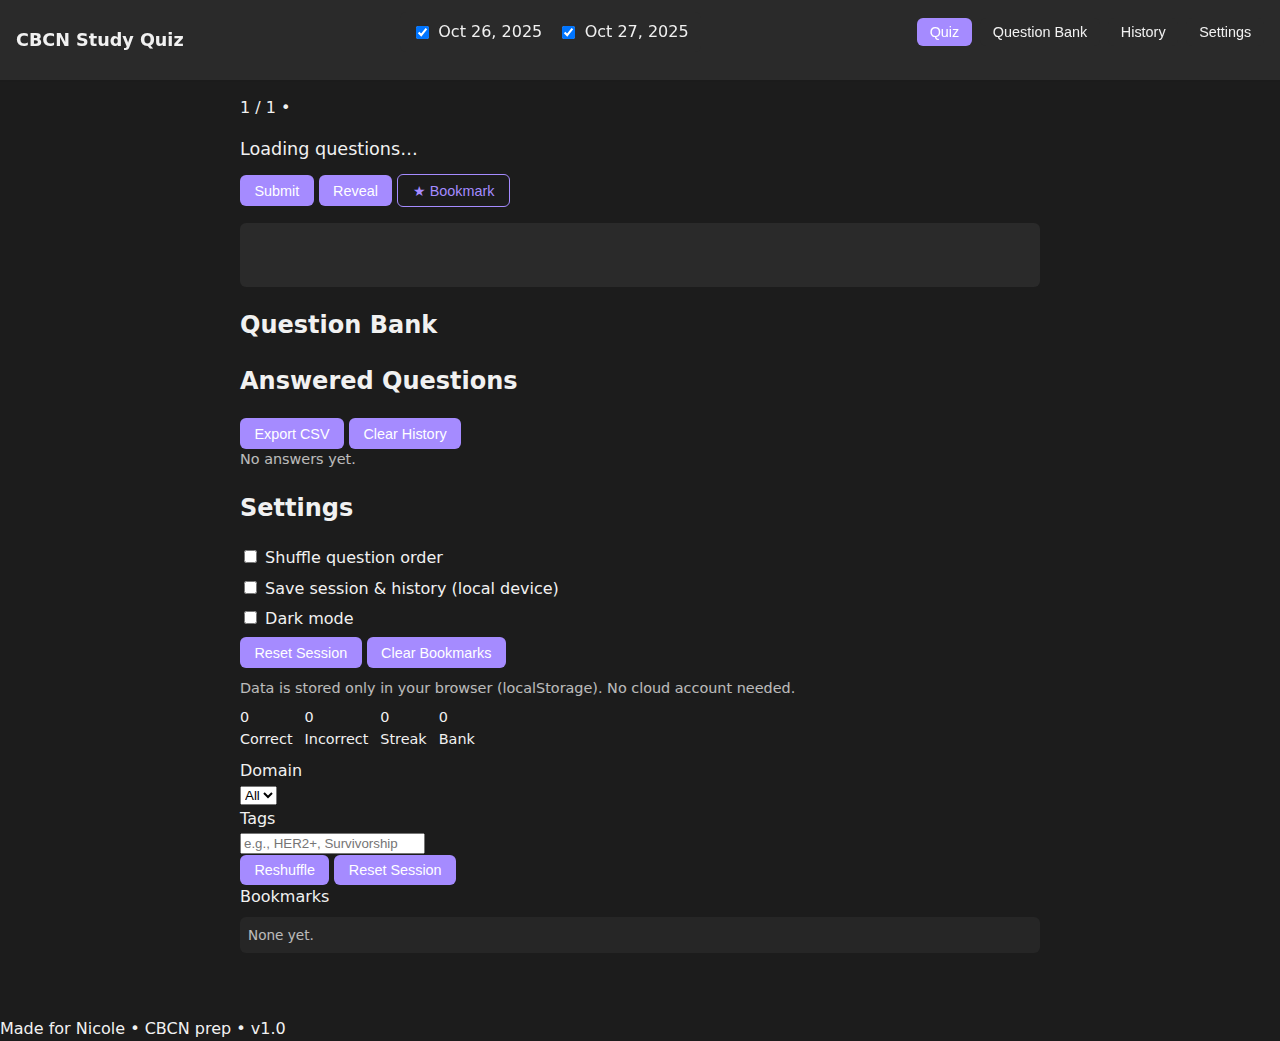
<file: index.html>
<!DOCTYPE html>
<html lang="en">
<head>
  <meta charset="utf-8" />
  <meta name="viewport" content="width=device-width, initial-scale=1" />
  <title>CBCN Study Quiz</title>
  <link rel="stylesheet" href="style.css?v=4" />
</head>
<body>
  <header class="site-header">
    <div class="brand">
      <div class="dot"></div>
      <h1>CBCN Study Quiz</h1>
    </div>
    <div id="packControls" class="pack-controls"></div>
    <nav class="tabs">
      <button data-view="quiz" class="active">Quiz</button>
      <button data-view="bank">Question Bank</button>
      <button data-view="history">History</button>
      <button data-view="settings">Settings</button>
    </nav>
  </header>

  <main class="layout">
    <!-- Left: quiz / bank / history -->
    <section class="maincol">
      <!-- QUIZ VIEW -->
      <div id="view-quiz" class="view active card">
        <div class="qtop">
          <div class="crumbs">
            <span id="counter">1 / 1</span>
            <span class="sep">•</span>
            <span id="meta"></span>
          </div>
          <div class="badges" id="badges"></div>
        </div>

        <div id="stem" class="stem">Loading questions…</div>
        <form id="choices" class="choices" aria-live="polite"></form>

        <div class="actions">
          <button id="submitBtn" type="button">Submit</button>
          <button id="revealBtn" type="button" class="ghost">Reveal</button>
          <button id="bookmarkBtn" type="button" class="ghost">★ Bookmark</button>
          <button id="nextBtn" type="button" class="hidden">Next</button>
        </div>

        <div id="feedback" class="hidden feedback">
          <div id="resultBadge" class="badge"></div>
          <div id="rationale" class="rationale"></div>
          <ul id="whyWrong" class="why"></ul>
        </div>
      </div>

      <!-- BANK VIEW -->
      <div id="view-bank" class="view card">
        <h2 class="h2">Question Bank</h2>
        <div id="bankList" class="bank-list"></div>
      </div>

      <!-- HISTORY VIEW -->
      <div id="view-history" class="view card">
        <div class="row between">
          <h2 class="h2">Answered Questions</h2>
          <div class="row gap">
            <button id="exportBtn" class="ghost">Export CSV</button>
            <button id="clearHistoryBtn" class="ghost">Clear History</button>
          </div>
        </div>
        <div id="historyEmpty" class="muted">No answers yet.</div>
        <div id="historyList" class="history-list"></div>
      </div>

      <!-- SETTINGS VIEW -->
      <div id="view-settings" class="view card">
        <h2 class="h2">Settings</h2>
        <label class="line">
          <input id="optShuffle" type="checkbox" />
          Shuffle question order
        </label>
        <label class="line">
          <input id="optPersist" type="checkbox" />
          Save session & history (local device)
        </label>
        <label class="line">
          <input id="optDark" type="checkbox" />
          Dark mode
        </label>
        <div class="row gap">
          <button id="resetSessionBtn" class="ghost">Reset Session</button>
          <button id="clearBookmarksBtn" class="ghost">Clear Bookmarks</button>
        </div>
        <div class="muted sm" style="margin-top:10px">
          Data is stored only in your browser (localStorage). No cloud account needed.
        </div>
      </div>
    </section>

    <!-- Right: sidebar -->
    <aside class="sidebar card">
      <div class="stats">
        <div><div class="n" id="statCorrect">0</div><div class="l">Correct</div></div>
        <div><div class="n" id="statIncorrect">0</div><div class="l">Incorrect</div></div>
        <div><div class="n" id="statStreak">0</div><div class="l">Streak</div></div>
        <div><div class="n" id="statBank">0</div><div class="l">Bank</div></div>
      </div>

      <div class="divider"></div>

      <div class="filters">
        <div class="label">Domain</div>
        <select id="filterDomain">
          <option value="All">All</option>
        </select>

        <div class="label">Tags</div>
        <input id="filterTags" type="text" placeholder="e.g., HER2+, Survivorship" />

        <div class="row gap">
          <button id="reshuffleBtn" class="ghost">Reshuffle</button>
          <button id="resetBtn" class="ghost">Reset Session</button>
        </div>

        <div class="label">Bookmarks</div>
        <div id="bookmarkList" class="muted sm">None yet.</div>
      </div>
    </aside>
  </main>

  <footer class="site-footer">
    Made for Nicole • CBCN prep • v1.0
  </footer>

  <script src="script.js?v=4"></script>
</body>
</html>
</file>
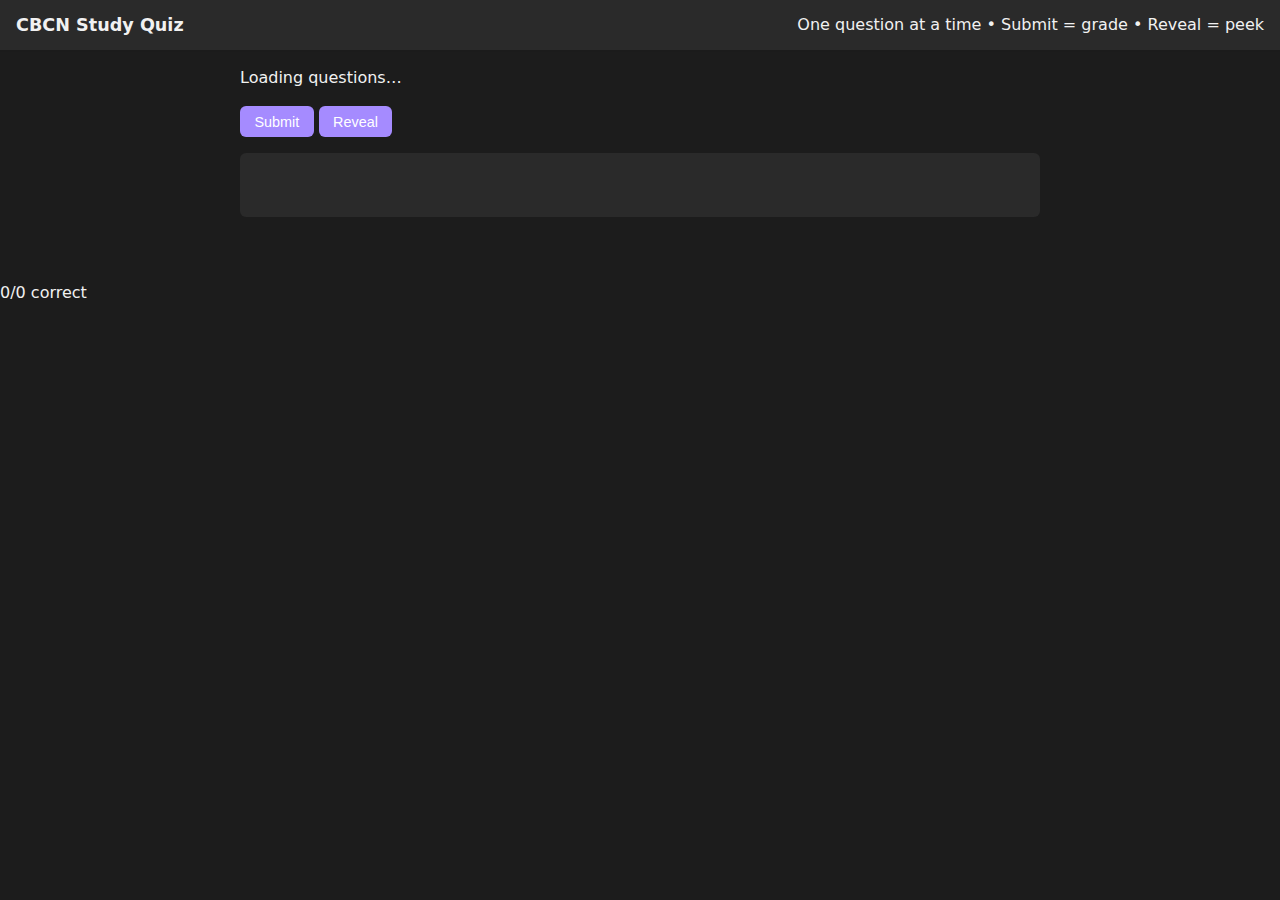
<file: cbcn_quiz_single_file_website.html>
<!DOCTYPE html>
<html lang="en">
<head>
  <meta charset="utf-8" />
  <meta name="viewport" content="width=device-width, initial-scale=1" />
  <title>CBCN Study Quiz</title>
  <link rel="stylesheet" href="style.css" />
</head>
<body>
  <header>
    <h1>CBCN Study Quiz</h1>
    <div class="sub">One question at a time • Submit = grade • Reveal = peek</div>
  </header>

  <main id="app" class="card">
    <div id="loader">Loading questions…</div>
    <div id="quiz" class="hidden">
      <div id="qnum" class="muted"></div>
      <div id="stem"></div>
      <form id="choices"></form>
      <div class="actions">
        <button id="submitBtn" type="button">Submit</button>
        <button id="revealBtn" type="button" class="ghost">Reveal</button>
        <button id="nextBtn" type="button" class="hidden">Next</button>
      </div>
      <div id="feedback" class="hidden">
        <div id="correct" class="badge"></div>
        <div id="rationale"></div>
        <ul id="whyWrong" class="why"></ul>
      </div>
    </div>
  </main>

  <footer>
    <span id="stats">0/0 correct</span>
  </footer>

  <script src="script.js"></script>
</body>
</html>
</file>
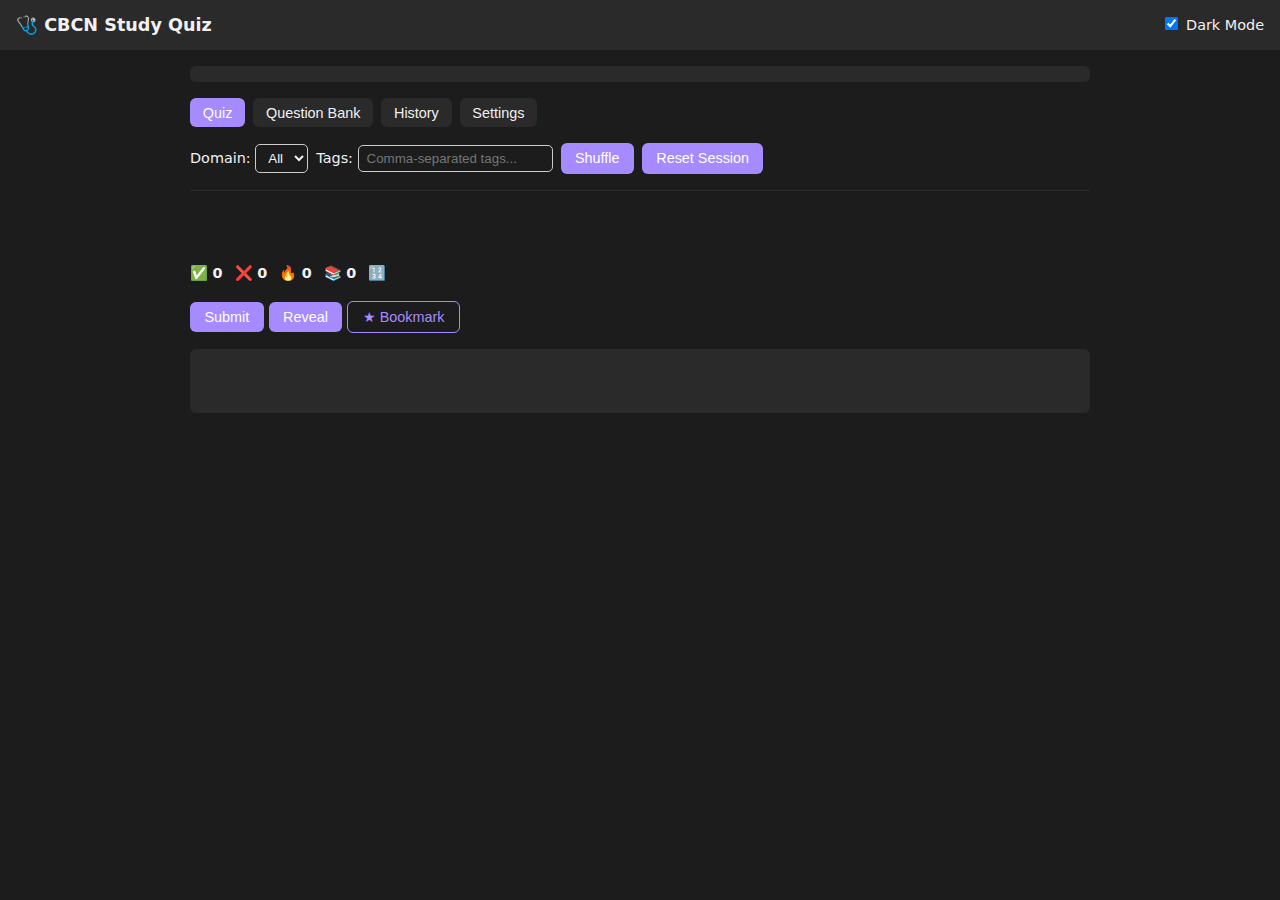
<file: index (1).html>
<!DOCTYPE html>
<html lang="en">
<head>
  <meta charset="UTF-8" />
  <meta name="viewport" content="width=device-width,initial-scale=1" />
  <title>CBCN Study Quiz</title>
  <link rel="stylesheet" href="style.css" />
  <style>
    :root { --bg:#fff; --text:#111; --panel:#f6f6f6; --accent:#6a5acd; --ok:#4caf50; --no:#e53935; }
    html.light { --bg:#fff; --text:#111; --panel:#f6f6f6; }
    html:not(.light){ --bg:#1c1c1c; --text:#f1f1f1; --panel:#2a2a2a; --accent:#a58bff; }
    body{margin:0;font-family:system-ui,Segoe UI,Roboto,sans-serif;background:var(--bg);color:var(--text)}
    header{background:var(--panel);padding:.75rem 1rem;display:flex;justify-content:space-between;align-items:center;position:sticky;top:0;z-index:10}
    header h1{margin:0;font-size:1.1rem}
    main{max-width:900px;margin:1rem auto;padding:0 1rem 3rem}
    .tabs{display:flex;gap:.5rem;margin:1rem 0;flex-wrap:wrap}
    .tabs button{background:var(--panel);border:none;border-radius:6px;padding:.4rem .8rem;cursor:pointer}
    .tabs button.active,.tabs button:hover{background:var(--accent);color:#fff}
    .view{display:none}.view.active{display:block}
    #packControls{background:var(--panel);padding:.5rem .75rem;border-radius:6px;margin-bottom:1rem;display:flex;flex-wrap:wrap;gap:1rem;align-items:center}
    #packControls label{display:inline-flex;gap:.4rem;align-items:center;cursor:pointer}
    #filterBar{display:flex;gap:.5rem;flex-wrap:wrap;align-items:center;margin-bottom:1rem}
    #choices label{display:block;background:var(--panel);padding:.5rem .75rem;border-radius:6px;margin:.4rem 0}
    .stats{display:flex;gap:.75rem;flex-wrap:wrap;margin:.5rem 0}
    .badge{display:inline-block;padding:3px 8px;border-radius:5px;font-size:.8rem}
    .badge.ok{background:var(--ok);color:#fff}.badge.no{background:var(--no);color:#fff}
    .tag{display:inline-block;background:var(--accent);color:#fff;border-radius:6px;padding:2px 6px;font-size:.8rem;margin-right:.25rem}
    #feedback{background:var(--panel);border-radius:6px;padding:.75rem;margin-top:1rem}
    button{cursor:pointer;border:none;border-radius:6px;padding:.45rem .9rem;background:var(--accent);color:#fff}
    button.hidden{display:none}
    .muted{opacity:.8}.sm{font-size:.9rem}
    #bankList .item,#historyList .item{background:var(--panel);border-radius:6px;padding:.6rem .8rem;margin-bottom:.5rem}
    #loadStatus{margin-bottom:1rem;color:#e6a700}
    #meta{margin:.2rem 0}
    h2#stem{min-height:2.2em}
    @media (max-width:600px){header{flex-direction:column;align-items:flex-start;gap:.3rem}}
  </style>
</head>
<body>
  <header>
    <h1>🩺 CBCN Study Quiz</h1>
    <label class="sm" style="cursor:pointer">
      <input type="checkbox" id="optDarkHeader" checked> Dark Mode
    </label>
  </header>

  <main>
    <div id="loadStatus" class="sm muted"></div>
    <div id="packControls"></div>

    <div class="tabs">
      <button class="active" data-view="quiz">Quiz</button>
      <button data-view="bank">Question Bank</button>
      <button data-view="history">History</button>
      <button data-view="settings">Settings</button>
    </div>

    <div id="view-quiz" class="view active">
      <div id="filterBar">
        <label>Domain:
          <select id="filterDomain"><option>All</option></select>
        </label>
        <label>Tags:
          <input id="filterTags" type="text" placeholder="Comma-separated tags..." />
        </label>
        <button id="reshuffleBtn" type="button">Shuffle</button>
        <button id="resetBtn" type="button">Reset Session</button>
      </div>

      <div id="meta" class="muted sm"></div>
      <div id="badges"></div>
      <h2 id="stem"></h2>
      <div id="choices"></div>

      <div class="stats">
        <span>✅ <b id="statCorrect">0</b></span>
        <span>❌ <b id="statIncorrect">0</b></span>
        <span>🔥 <b id="statStreak">0</b></span>
        <span>📚 <b id="statBank">0</b></span>
        <span>🔢 <b id="counter"></b></span>
      </div>

      <div style="margin-top:1rem">
        <button id="submitBtn" type="button">Submit</button>
        <button id="revealBtn" type="button">Reveal</button>
        <button id="nextBtn" type="button" class="hidden">Next</button>
        <button id="bookmarkBtn" type="button" style="background:transparent;border:1px solid var(--accent);color:var(--accent)">★ Bookmark</button>
      </div>

      <div id="feedback" class="hidden">
        <div id="resultBadge" class="badge"></div>
        <p id="rationale" style="margin:.5rem 0;"></p>
        <ul id="whyWrong"></ul>
      </div>
    </div>

    <div id="view-bank" class="view">
      <h2>All Questions</h2>
      <div id="bankList"></div>
    </div>

    <div id="view-history" class="view">
      <h2>Answer History</h2>
      <p id="historyEmpty" class="muted">No answers saved yet.</p>
      <div id="historyList"></div>
      <div style="margin-top:1rem">
        <button id="exportBtn" type="button">Export CSV</button>
        <button id="clearHistoryBtn" type="button">Clear History</button>
      </div>
    </div>

    <div id="view-settings" class="view">
      <h2>Settings</h2>
      <label><input type="checkbox" id="optShuffle" checked> Shuffle Questions</label><br />
      <label><input type="checkbox" id="optPersist" checked> Save Answer History</label><br />
      <label><input type="checkbox" id="optDarkSettings" checked> Dark Mode</label><br /><br />
      <button id="clearBookmarksBtn" type="button">Clear Bookmarks</button>
      <h3>Bookmarked Questions</h3>
      <div id="bookmarkList" class="muted sm"></div>
    </div>
  </main>

  <script>
    const PACKS = {
      set26: { file: "cbcn_26oct2025.json", label: "Oct 26, 2025" },
      set27: { file: "cbcn_27oct2025.json", label: "Oct 27, 2025" }
    };
    const LS_ACTIVE = "cbcn_activePacks_v1";

    const STORAGE = {
      settings:  "cbcn_settings_v1",
      history:   "cbcn_history_v1",
      session:   "cbcn_session_v1",
      bookmarks: "cbcn_bookmarks_v1"
    };

    const state = {
      all: [], order: [], idx: 0,
      correct: 0, incorrect: 0, streak: 0,
      filtered: [],
      settings: { shuffle:true, persist:true, dark:true },
      history: [], bookmarks: []
    };
    const $ = (id) => document.getElementById(id);
    const $$ = (sel) => Array.from(document.querySelectorAll(sel));
    const setStatus = (msg) => $("loadStatus").textContent = msg || "";

    function shuffle(a){for(let i=a.length-1;i>0;i--){const j=Math.floor(Math.random()*(i+1));[a[i],a[j]]=[a[j],a[i]]}return a}
    function save(k,v){localStorage.setItem(k, JSON.stringify(v))}
    function load(k, fb){ try{ return JSON.parse(localStorage.getItem(k)) ?? fb } catch { return fb } }
    function debounce(fn, ms){ let t; return (...a)=>{ clearTimeout(t); t=setTimeout(()=>fn(...a),ms); }; }

    function defaultActivePacks(){ return Object.keys(PACKS); }
    function loadActivePacks(){
      try {
        const v = JSON.parse(localStorage.getItem(LS_ACTIVE));
        const valid = Array.isArray(v) ? v.filter(id => PACKS[id]) : [];
        return valid.length ? valid : defaultActivePacks();
      } catch { return defaultActivePacks(); }
    }
    function saveActivePacks(ids){ localStorage.setItem(LS_ACTIVE, JSON.stringify(ids)); }

    const PACK_DATA = new Map();

    async function fetchPack(id){
      const meta = PACKS[id];
      const file = meta.file;
      try {
        const res = await fetch(file + "?v=" + Date.now(), { cache:"no-store" });
        if(!res.ok) throw new Error(res.status + " " + res.statusText);
        const data = await res.json();
        PACK_DATA.set(id, Array.isArray(data) ? data : []);
      } catch (e) {
        PACK_DATA.set(id, []);
        console.error("Failed to load", file, e);
        setStatus("⚠️ Could not load: " + file + " — check filename, path, and JSON validity.");
      }
    }

    async function loadAllPacks(){
      const ids = Object.keys(PACKS);
      setStatus("Loading packs…");
      await Promise.all(ids.map(id => fetchPack(id)));
      setStatus("");
    }

    function assembleFrom(ids){
      const out = [];
      ids.forEach(id => { const arr = PACK_DATA.get(id); if(Array.isArray(arr)) out.push(...arr); });
      return out;
    }

    function renderPackControls(active){
      const el = $("packControls");
      el.innerHTML = \`
        <div style="display:flex;gap:1rem;flex-wrap:wrap;align-items:center;">
          <strong>Packs:</strong>
          \${Object.entries(PACKS).map(([id,meta])=>\`
            <label><input type="checkbox" data-pack="\${id}" \${active.includes(id)?"checked":""}/> <span>\${meta.label}</span></label>
          \`).join("")}
          <button id="applyPacksBtn" type="button">Apply</button>
          <span id="packSummary" class="sm muted"></span>
        </div>\`;
      $("applyPacksBtn").addEventListener("click", onApplyPacks);
      updatePackSummary(active);
    }
    function getCheckedPackIds(){
      return $$('#packControls input[type="checkbox"][data-pack]')
        .filter(cb => cb.checked).map(cb => cb.getAttribute("data-pack"));
    }
    function onApplyPacks(){
      const ids = getCheckedPackIds();
      if(!ids.length){ alert("Select at least one pack."); return; }
      saveActivePacks(ids);
      rebuildFromActive();
    }
    function updatePackSummary(active){
      const total = assembleFrom(active).length;
      const names = active.map(id => PACKS[id]?.label || id).join(", ");
      $("packSummary").textContent = \`Active: \${names} • \${total} questions\`;
    }

    init();
    async function init(){
      state.settings = load(STORAGE.settings, state.settings);
      state.history  = load(STORAGE.history,  []);
      state.bookmarks= load(STORAGE.bookmarks,[]);
      document.documentElement.classList.toggle("light", !state.settings.dark);

      $$(".tabs button").forEach(b=>{
        b.addEventListener("click", ()=>{
          $$(".tabs button").forEach(x=>x.classList.remove("active"));
          b.classList.add("active");
          const view = b.dataset.view;
          $$(".view").forEach(v=>v.classList.remove("active"));
          $("view-"+view).classList.add("active");
          if(view==="history") renderHistory();
          if(view==="bank") renderBank();
          if(view==="settings") hydrateSettings();
        });
      });

      await loadAllPacks();

      const active = loadActivePacks();
      renderPackControls(active);

      state.all = assembleFrom(active);
      state.filtered = state.all.slice();

      if(!state.all.length){
        setStatus("No questions loaded. Make sure the JSON files exist at the site root and contain valid JSON.");
      }

      $("filterDomain").innerHTML = "<option>All</option>";
      const domains = Array.from(new Set(state.all.map(q=>q.domain).filter(Boolean))).sort();
      domains.forEach(d=>{
        const opt = document.createElement("option");
        opt.value = d; opt.textContent = d; $("filterDomain").appendChild(opt);
      });

      state.order = [...Array(state.filtered.length).keys()];
      if(state.settings.shuffle) shuffle(state.order);

      $("submitBtn").addEventListener("click", onSubmit);
      $("revealBtn").addEventListener("click", onReveal);
      $("nextBtn").addEventListener("click", nextQ);
      $("bookmarkBtn").addEventListener("click", toggleBookmark);
      $("resetBtn").addEventListener("click", resetSession);
      $("reshuffleBtn").addEventListener("click", reshuffle);
      $("filterDomain").addEventListener("change", applyFilters);
      $("filterTags").addEventListener("input", debounce(applyFilters, 300));
      $("exportBtn").addEventListener("click", exportCSV);
      $("clearHistoryBtn").addEventListener("click", clearHistory);

      ["optDarkHeader","optDarkSettings"].forEach(id=>{
        const el = $(id);
        if(el){ el.checked = !!state.settings.dark;
          el.addEventListener("change", e=>{
            state.settings.dark = e.target.checked;
            persistSettings();
            document.documentElement.classList.toggle("light", !state.settings.dark);
          });
        }
      });
      $("optShuffle").addEventListener("change", e=>{ state.settings.shuffle=e.target.checked; persistSettings(); });
      $("optPersist").addEventListener("change", e=>{ state.settings.persist=e.target.checked; persistSettings(); });

      updateStats();
      renderQ();
      renderBookmarks();
    }

    function rebuildFromActive(){
      const active = loadActivePacks();
      state.all = assembleFrom(active);
      state.filtered = state.all.slice();

      $("filterDomain").innerHTML = "<option>All</option>";
      const domains = Array.from(new Set(state.all.map(q=>q.domain).filter(Boolean))).sort();
      domains.forEach(d=>{
        const opt = document.createElement("option");
        opt.value = d; opt.textContent = d; $("filterDomain").appendChild(opt);
      });

      state.order = [...Array(state.filtered.length).keys()];
      if(state.settings.shuffle) shuffle(state.order);
      state.idx = 0;

      updatePackSummary(active);
      updateStats();
      renderQ();
      renderBank();
    }

    function renderQ(){
      const q = getCurrent();
      if(!q){
        $("counter").textContent = "0 / 0";
        $("stem").textContent = "";
        $("choices").innerHTML = "";
        return;
      }
      $("counter").textContent = `${state.idx+1} / ${state.order.length}`;
      $("stem").textContent = q.stem;

      const tags = (q.tags||[]).join(" • ");
      $("meta").textContent = [q.domain, tags].filter(Boolean).join(" — ");

      const badges = $("badges");
      if (badges) {
        badges.innerHTML = "";
        (q.tags||[]).slice(0,4).forEach(t=>{
          const span = document.createElement("span");
          span.className="tag"; span.textContent = t; badges.appendChild(span);
        });
      }

      const choices = $("choices");
      choices.innerHTML = "";
      q.choices.forEach((c,i)=>{
        const label = document.createElement("label");
        label.innerHTML = `<input type="radio" name="choice" value="${i}"> ${c}`;
        choices.appendChild(label);
      });

      $("feedback").classList.add("hidden");
      $("nextBtn").classList.add("hidden");
      $("submitBtn").classList.remove("hidden");
      $("bookmarkBtn").textContent = isBookmarked(q) ? "★ Bookmarked" : "★ Bookmark";
    }

    function getCurrent(){ return state.filtered[state.order[state.idx]]; }
    function selectedIndex(){
      const r = document.querySelector('input[name="choice"]:checked');
      return r ? parseInt(r.value,10) : null;
    }
    function onSubmit(){
      const q = getCurrent();
      const sel = selectedIndex();
      if(sel==null) { alert("Pick an answer first 🙂"); return; }
      const correct = q.answerIndex;
      const isRight = sel===correct;
      state.correct += isRight ? 1 : 0;
      state.incorrect += isRight ? 0 : 1;
      state.streak = isRight ? state.streak+1 : 0;
      showFeedback(isRight, q);
      if(state.settings.persist){
        state.history.push({
          id: q.id, stem: q.stem, choices: q.choices,
          selected: sel, correctIndex: correct, correct: isRight,
          rationale: q.rationale||"", time: new Date().toISOString()
        });
        save(STORAGE.history, state.history);
      }
      updateStats();
    }
    function onReveal(){
      const q = getCurrent();
      $("feedback").classList.remove("hidden");
      $("resultBadge").className = "badge";
      $("resultBadge").textContent = `Answer: ${String.fromCharCode(65 + q.answerIndex)}`;
      $("rationale").textContent = q.rationale || "—";
      renderWhyWrong(q);
    }
    function showFeedback(ok, q){
      $("feedback").classList.remove("hidden");
      $("resultBadge").className = "badge " + (ok ? "ok":"no");
      $("resultBadge").textContent = ok ? "Correct" : `Incorrect — Correct: ${String.fromCharCode(65+q.answerIndex)}`;
      $("rationale").textContent = q.rationale || "—";
      renderWhyWrong(q);
      $("submitBtn").classList.add("hidden");
      $("nextBtn").classList.remove("hidden");
    }
    function renderWhyWrong(q){
      const ul = $("whyWrong"); ul.innerHTML = "";
      if(q.wrongAnswerNotes){
        Object.entries(q.wrongAnswerNotes).forEach(([k,v])=>{
          const li=document.createElement("li"); li.textContent=`${k}: ${v}`; ul.appendChild(li);
        });
      }
    }
    function nextQ(){
      if(state.idx < state.order.length - 1){
        state.idx++; renderQ();
      }else{
        $("stem").textContent = "All questions completed 🎉";
        $("choices").innerHTML = "";
        $("submitBtn").classList.add("hidden");
        $("revealBtn").classList.add("hidden");
        $("nextBtn").classList.add("hidden");
      }
    }

    function applyFilters(){
      const dom = $("filterDomain").value;
      const tagList = $("filterTags").value.trim().toLowerCase().split(",").map(s=>s.trim()).filter(Boolean);
      state.filtered = state.all.filter(q=>{
        const domOk = dom==="All" || q.domain===dom;
        const tagOk = !tagList.length || (q.tags||[]).some(t => tagList.some(tt => t.toLowerCase().includes(tt)));
        return domOk && tagOk;
      });
      state.order = [...Array(state.filtered.length).keys()];
      if(state.settings.shuffle) shuffle(state.order);
      state.idx = 0;
      updateStats();
      renderQ();
    }
    function reshuffle(){
      if(!state.filtered.length) return;
      state.order = [...Array(state.filtered.length).keys()];
      shuffle(state.order);
      state.idx = 0;
      renderQ();
    }
    function resetSession(){
      if(!confirm("Reset current session stats and position?")) return;
      state.correct=0; state.incorrect=0; state.streak=0; state.idx=0;
      updateStats(); renderQ();
    }

    function updateStats(){
      $("statCorrect").textContent = state.correct;
      $("statIncorrect").textContent = state.incorrect;
      $("statStreak").textContent = state.streak;
      $("statBank").textContent = state.filtered.length || state.all.length;
    }
    function isBookmarked(q){ return state.bookmarks.includes(q.id); }
    function toggleBookmark(){
      const q = getCurrent(); if(!q) return;
      const i = state.bookmarks.indexOf(q.id);
      if(i>=0) state.bookmarks.splice(i,1); else state.bookmarks.push(q.id);
      save(STORAGE.bookmarks, state.bookmarks);
      $("bookmarkBtn").textContent = isBookmarked(q) ? "★ Bookmarked" : "★ Bookmark";
      renderBookmarks();
    }
    function renderBookmarks(){
      const div = $("bookmarkList");
      if(!state.bookmarks.length){ div.textContent = "None yet."; return; }
      div.innerHTML = state.bookmarks.map(id=>`<div class="sm">${id}</div>`).join("");
    }
    function clearBookmarks(){
      if(!confirm("Clear all bookmarks?")) return;
      state.bookmarks = []; save(STORAGE.bookmarks, state.bookmarks);
      renderBookmarks();
    }

    function renderBank(){
      const wrap = $("bankList");
      wrap.innerHTML = state.all.map(q=>{
        const tags = (q.tags||[]).join(" • ");
        return `<div class="item">
          <div class="muted sm">${q.id || ""}</div>
          <div class="stem">${q.stem}</div>
          <div class="muted sm">${[q.domain, tags].filter(Boolean).join(" — ")}</div>
        </div>`;
      }).join("");
    }
    function renderHistory(){
      const list = $("historyList");
      const empty = $("historyEmpty");
      if(!state.history.length){ empty.style.display="block"; list.innerHTML=""; return; }
      empty.style.display="none";
      list.innerHTML = state.history.slice().reverse().map((r,i)=>{
        const letter = String.fromCharCode(65 + r.correctIndex);
        const picked = r.selected!=null ? String.fromCharCode(65 + r.selected) : "—";
        const badge = r.correct ? '<span class="badge ok">Correct</span>' : '<span class="badge no">Incorrect</span>';
        return `<div class="item">
          <div class="muted sm">#${state.history.length - i} • ${new Date(r.time).toLocaleString()} • ${r.id || ""}</div>
          <div class="stem">${r.stem}</div>
          <div>${badge} &nbsp; Your answer: <b>${picked}</b> • Correct: <b>${letter}</b></div>
          ${r.rationale ? `<div class="muted" style="margin-top:6px">${r.rationale}</div>` : ""}
        </div>`;
      }).join("");
    }

    function hydrateSettings(){
      $("optShuffle").checked = !!state.settings.shuffle;
      $("optPersist").checked = !!state.settings.persist;
      const s = $("optDarkSettings"); if(s){ s.checked = !!state.settings.dark; }
      const h = $("optDarkHeader");  if(h){ h.checked = !!state.settings.dark; }
    }
    function persistSettings(){ save(STORAGE.settings, state.settings); }
  </script>
</body>
</html>
</file>
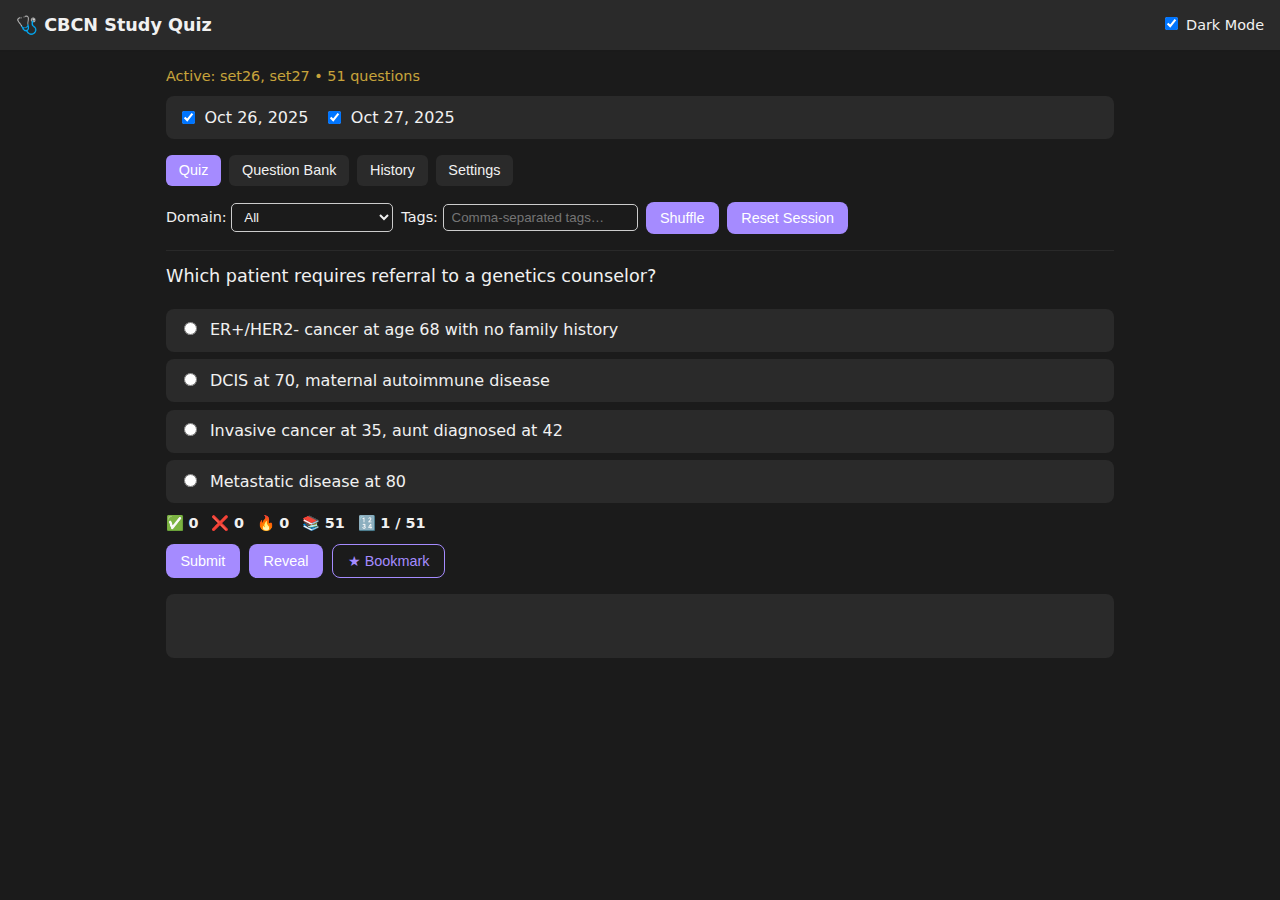
<file: index2.html>
<!DOCTYPE html>
<html lang="en">
<head>
  <meta charset="UTF-8" />
  <meta name="viewport" content="width=device-width,initial-scale=1" />
  <title>CBCN Study Quiz</title>

  <!-- Optional: your stylesheet (safe to keep or remove) -->
  <link rel="stylesheet" href="style.css" />

  <style>
    /* Minimal built-in styles so it still looks good without style.css */
    :root { --bg:#fff; --text:#111; --panel:#f6f6f6; --accent:#6a5acd; --ok:#1e8e3e; --no:#c62828; }
    html.light { --bg:#fff; --text:#111; --panel:#f6f6f6; }
    html:not(.light){ --bg:#1b1b1b; --text:#f1f1f1; --panel:#2a2a2a; --accent:#a58bff; }
    *{box-sizing:border-box}
    body{margin:0;font-family:system-ui,Segoe UI,Roboto,Arial,sans-serif;background:var(--bg);color:var(--text)}
    header{background:var(--panel);padding:.75rem 1rem;display:flex;gap:1rem;align-items:center;justify-content:space-between;position:sticky;top:0;z-index:10}
    header h1{margin:0;font-size:1.1rem}
    main{max-width:980px;margin:1rem auto;padding:0 1rem 3rem}
    .tabs{display:flex;gap:.5rem;flex-wrap:wrap;margin:1rem 0}
    .tabs button{border:0;border-radius:6px;background:var(--panel);color:var(--text);padding:.45rem .8rem;cursor:pointer}
    .tabs button.active,.tabs button:hover{background:var(--accent);color:#fff}
    .view{display:none}.view.active{display:block}
    #packControls{background:var(--panel);padding:.6rem .75rem;border-radius:8px;margin:.5rem 0 1rem;display:flex;flex-wrap:wrap;gap:1rem;align-items:center}
    #packControls label{display:inline-flex;gap:.4rem;align-items:center;cursor:pointer}
    #filterBar{display:flex;gap:.5rem;flex-wrap:wrap;align-items:center;margin-bottom:1rem}
    #choices label{display:block;background:var(--panel);border-radius:8px;padding:.6rem .8rem;margin:.45rem 0}
    .muted{opacity:.8}.sm{font-size:.9rem}
    .tag{display:inline-block;background:var(--accent);color:#fff;border-radius:6px;padding:2px 6px;font-size:.8rem;margin-right:.25rem}
    .stats{display:flex;gap:.8rem;flex-wrap:wrap;margin:.6rem 0}
    .badge{display:inline-block;border-radius:6px;padding:3px 8px;font-size:.85rem}
    .badge.ok{background:var(--ok);color:#fff}.badge.no{background:var(--no);color:#fff}
    button{border:0;border-radius:8px;padding:.5rem .9rem;background:var(--accent);color:#fff;cursor:pointer}
    button.ghost{background:transparent;border:1px solid var(--accent);color:var(--accent)}
    button.hidden{display:none}
    #feedback{background:var(--panel);border-radius:8px;padding:.75rem;margin-top:1rem}
    #loadStatus{margin:.4rem 0;color:#f2c744}
    h2#stem{min-height:2.2em;margin:.4rem 0}
    #bankList .item,#historyList .item{background:var(--panel);border-radius:8px;padding:.7rem .9rem;margin:.6rem 0}
    @media (max-width:650px){header{flex-direction:column;align-items:flex-start}}
  </style>
</head>
<body>
  <header>
    <h1>🩺 CBCN Study Quiz</h1>
    <label class="sm"><input type="checkbox" id="optDarkHeader" checked /> Dark Mode</label>
  </header>

  <main>
    <div id="loadStatus" class="sm muted"></div>
    <!-- Pack selector (script.js fills this) -->
    <div id="packControls"></div>

    <div class="tabs">
      <button class="active" data-view="quiz">Quiz</button>
      <button data-view="bank">Question Bank</button>
      <button data-view="history">History</button>
      <button data-view="settings">Settings</button>
    </div>

    <!-- QUIZ VIEW -->
    <div id="view-quiz" class="view active">
      <div id="filterBar">
        <label>Domain:
          <select id="filterDomain"><option>All</option></select>
        </label>
        <label>Tags:
          <input id="filterTags" type="text" placeholder="Comma-separated tags…" />
        </label>
        <button id="reshuffleBtn" type="button">Shuffle</button>
        <button id="resetBtn" type="button">Reset Session</button>
      </div>

      <div id="meta" class="muted sm"></div>
      <div id="badges"></div>

      <h2 id="stem"></h2>
      <div id="choices"></div>

      <div class="stats">
        <span>✅ <b id="statCorrect">0</b></span>
        <span>❌ <b id="statIncorrect">0</b></span>
        <span>🔥 <b id="statStreak">0</b></span>
        <span>📚 <b id="statBank">0</b></span>
        <span>🔢 <b id="counter"></b></span>
      </div>

      <div style="display:flex;gap:.6rem;flex-wrap:wrap;margin-top:.6rem">
        <button id="submitBtn" type="button">Submit</button>
        <button id="revealBtn" type="button">Reveal</button>
        <button id="nextBtn" type="button" class="hidden">Next</button>
        <button id="bookmarkBtn" type="button" class="ghost">★ Bookmark</button>
      </div>

      <div id="feedback" class="hidden">
        <div id="resultBadge" class="badge"></div>
        <p id="rationale" style="margin:.5rem 0;"></p>
        <ul id="whyWrong"></ul>
      </div>
    </div>

    <!-- BANK VIEW -->
    <div id="view-bank" class="view">
      <h2>All Questions</h2>
      <div id="bankList"></div>
    </div>

    <!-- HISTORY VIEW -->
    <div id="view-history" class="view">
      <h2>Answer History</h2>
      <p id="historyEmpty" class="muted">No answers saved yet.</p>
      <div id="historyList"></div>
      <div style="margin-top:1rem;display:flex;gap:.6rem;flex-wrap:wrap">
        <button id="exportBtn" type="button">Export CSV</button>
        <button id="clearHistoryBtn" type="button" class="ghost">Clear History</button>
      </div>
    </div>

    <!-- SETTINGS VIEW -->
    <div id="view-settings" class="view">
      <h2>Settings</h2>
      <label><input type="checkbox" id="optShuffle" checked> Shuffle Questions</label><br />
      <label><input type="checkbox" id="optPersist" checked> Save Answer History</label><br />
      <label><input type="checkbox" id="optDarkSettings" checked> Dark Mode</label><br /><br />
      <button id="clearBookmarksBtn" type="button" class="ghost">Clear Bookmarks</button>
      <h3>Bookmarked Questions</h3>
      <div id="bookmarkList" class="muted sm"></div>
    </div>
  </main>

  <!-- Load all logic (PACKS, loaders, UI handlers) -->
  <script src="script.js"></script>
</body>
</html>
</file>
<file: style.css>
/* ==========================
   CBCN Study Quiz Stylesheet
   ========================== */

/* --- ROOT THEME --- */
:root {
  --bg: #ffffff;
  --text: #1b1b1b;
  --panel: #f6f6f6;
  --accent: #6a5acd;
  --ok: #4caf50;
  --no: #e53935;
  --muted: #777;
}

html:not(.light) {
  --bg: #1c1c1c;
  --text: #f1f1f1;
  --panel: #2a2a2a;
  --accent: #a58bff;
  --muted: #aaa;
}

body {
  margin: 0;
  font-family: system-ui, -apple-system, Segoe UI, Roboto, sans-serif;
  background: var(--bg);
  color: var(--text);
  line-height: 1.5;
  transition: background 0.3s, color 0.3s;
}

/* --- HEADER --- */
header {
  background: var(--panel);
  padding: 0.75rem 1rem;
  display: flex;
  align-items: center;
  justify-content: space-between;
  position: sticky;
  top: 0;
  z-index: 10;
  box-shadow: 0 1px 2px rgba(0,0,0,0.05);
}
header h1 {
  font-size: 1.1rem;
  font-weight: 600;
  margin: 0;
}

/* --- TABS --- */
.tabs {
  display: flex;
  gap: 0.5rem;
  margin-bottom: 1rem;
  flex-wrap: wrap;
}
.tabs button {
  background: var(--panel);
  border: none;
  border-radius: 6px;
  padding: 0.4rem 0.8rem;
  color: var(--text);
  cursor: pointer;
  font-size: 0.9rem;
  transition: background 0.2s;
}
.tabs button:hover {
  background: var(--accent);
  color: #fff;
}
.tabs button.active {
  background: var(--accent);
  color: #fff;
}

/* --- MAIN --- */
main {
  max-width: 800px;
  margin: 1rem auto;
  padding: 0 1rem 3rem;
}

/* --- QUIZ ELEMENTS --- */
#stem {
  font-size: 1.1rem;
  font-weight: 500;
  margin: 1rem 0 0.75rem;
}

#choices label {
  display: block;
  background: var(--panel);
  padding: 0.5rem 0.75rem;
  border-radius: 6px;
  margin-bottom: 0.5rem;
  transition: background 0.2s;
}
#choices label:hover {
  background: rgba(106, 90, 205, 0.2);
}
#choices input[type="radio"] {
  margin-right: 0.5rem;
}

button {
  cursor: pointer;
  border: none;
  border-radius: 6px;
  padding: 0.45rem 0.9rem;
  background: var(--accent);
  color: white;
  font-size: 0.9rem;
  transition: background 0.2s;
}
button:hover {
  background: #5949c6;
}
button.hidden {
  display: none;
}

#bookmarkBtn {
  background: transparent;
  border: 1px solid var(--accent);
  color: var(--accent);
}
#bookmarkBtn:hover {
  background: var(--accent);
  color: white;
}

.stats {
  display: flex;
  flex-wrap: wrap;
  gap: 0.75rem;
  margin: 0.5rem 0;
  font-size: 0.9rem;
}

/* --- FEEDBACK --- */
#feedback {
  background: var(--panel);
  border-radius: 6px;
  padding: 0.75rem;
  margin-top: 1rem;
}
.badge {
  display: inline-block;
  padding: 3px 8px;
  border-radius: 5px;
  font-size: 0.8rem;
}
.badge.ok { background: var(--ok); color: #fff; }
.badge.no { background: var(--no); color: #fff; }
.tag {
  display: inline-block;
  background: var(--accent);
  color: white;
  border-radius: 6px;
  padding: 2px 6px;
  font-size: 0.8rem;
  margin-right: 0.25rem;
}

/* --- PACK CONTROLS --- */
#packControls {
  background: var(--panel);
  padding: 0.5rem 0.75rem;
  border-radius: 6px;
  margin-bottom: 1rem;
  display: flex;
  flex-wrap: wrap;
  gap: 1rem;
  align-items: center;
  justify-content: flex-start;
}
#packControls label {
  display: inline-flex;
  gap: 0.4rem;
  align-items: center;
  cursor: pointer;
}
#packControls button {
  background: var(--accent);
  color: #fff;
}
#packSummary {
  font-size: 0.85rem;
  opacity: 0.8;
}

/* --- FILTER BAR --- */
#filterBar {
  display: flex;
  flex-wrap: wrap;
  align-items: center;
  gap: 0.5rem;
  margin-bottom: 1rem;
}
#filterBar label {
  font-size: 0.9rem;
}
#filterBar input,
#filterBar select {
  border-radius: 5px;
  border: 1px solid #ccc;
  padding: 0.3rem 0.5rem;
  background: var(--bg);
  color: var(--text);
}

/* --- LISTS --- */
#bankList .item,
#historyList .item {
  background: var(--panel);
  border-radius: 6px;
  padding: 0.6rem 0.8rem;
  margin-bottom: 0.5rem;
}
.muted {
  opacity: 0.75;
  font-size: 0.9rem;
}

/* --- SETTINGS --- */
#view-settings label {
  display: block;
  margin-bottom: 0.4rem;
}
#bookmarkList {
  font-size: 0.85rem;
  margin-top: 0.5rem;
  background: var(--panel);
  border-radius: 6px;
  padding: 0.5rem;
}

/* --- RESPONSIVE --- */
@media (max-width: 600px) {
  header { flex-direction: column; align-items: flex-start; gap: 0.3rem; }
  #packControls { flex-direction: column; align-items: flex-start; }
  .tabs { justify-content: center; }
  #filterBar { flex-direction: column; align-items: flex-start; }
}

/* --- Domain & tags styling after rationale --- */
#meta {
  padding-top: 6px;
  border-top: 1px solid rgba(255, 255, 255, 0.08);
}

html.light #meta {
  border-top-color: rgba(0, 0, 0, 0.08);
}
</file>
